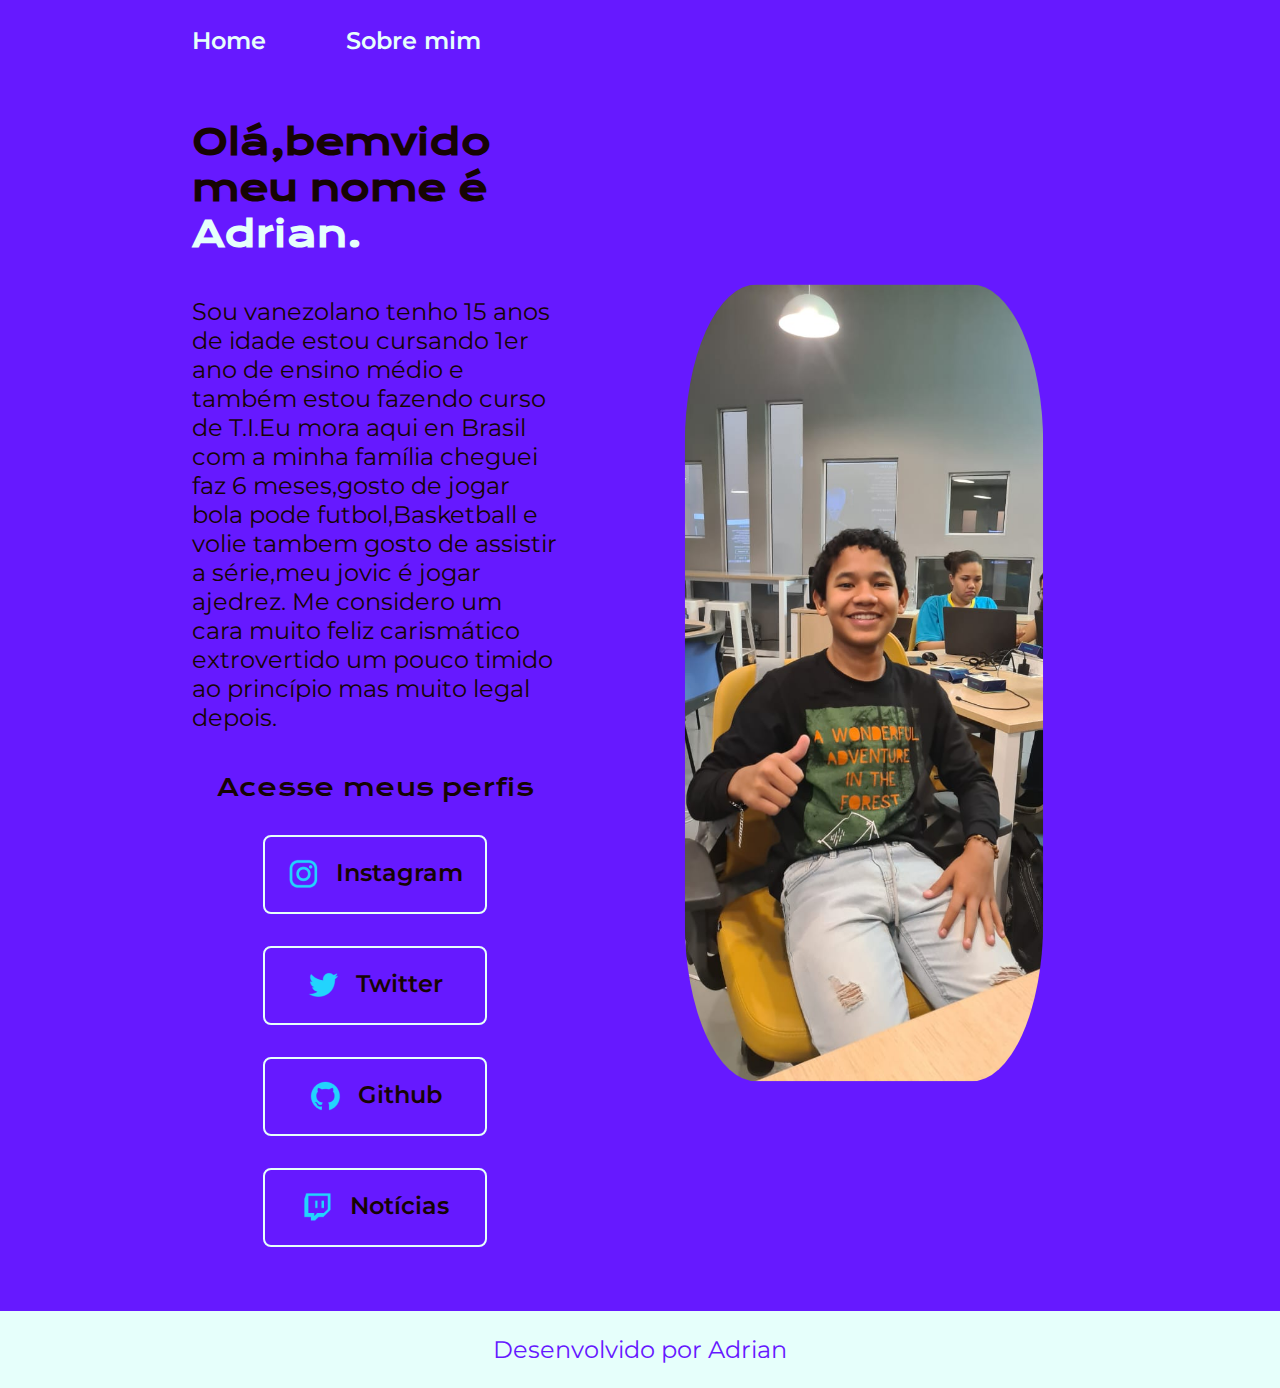
<file: index.html>
<!DOCTYPE html>
<html lang="pt-br">

<head>
    <meta charset="UTF-8">
    <meta http-equiv="X-UA-Compatible" content="IE=edge">
    <meta name="viewport" content="width=device-width, initial-scale=1.0">
    <title>Megamente.tec.br</title>
    <link rel="stylesheet" href="./estilos/estilo.css">
</head>

<body>
    <header class="cabecalho">
        <nav class="cabecalho__menu">
            <a class="cabecalho__menu__link" href="index.html">Home</a>
            <a class="cabecalho__menu__link" href="sobre.html">Sobre mim</a>
        </nav>
    </header>
    <main class="apresentacao">
        <section class="apresentacao__conteudo">
            <h1 class="apresentacao__conteudo__titulo">Olá,bemvido meu nome é <strong 
            class="titulo-destaque"> Adrian. 
            </strong></h1>
            <p class="apresentacao__conteudo__texto">Sou vanezolano tenho 15 anos de idade estou cursando 1er ano de ensino médio
                e também estou fazendo curso de T.I.Eu mora aqui en Brasil com a minha família cheguei faz
                6 meses,gosto de jogar bola pode futbol,Basketball e volie tambem gosto de assistir a série,meu jovic é jogar
                ajedrez. Me considero um cara muito feliz carismático extrovertido um pouco timido
                ao princípio mas muito legal depois.</p>
               
            <div class="apresentacao__links">
                <h2 class="apresentacao__links__subtitulo">Acesse meus perfis</h2>
                <a class="apresentacao__links__navegacao" href="https://www.instagram.com/megamente_fans/">
                    <img src="./arquivos/instagram.png">
                    Instagram
                </a>
                <a class="apresentacao__links__navegacao" href="https://www.instagram.com/megamente_fans/">
                    <img src="./arquivos/twitter.png">
                    Twitter
                </a>
                <a class="apresentacao__links__navegacao" href="https://www.instagram.com/megamente_fans/">
                    <img src="./arquivos/github.png">
                    Github
                </a>
                <a class="apresentacao__links__navegacao" href="form.html">
                    <img src="./arquivos/twitch.png">
                    Notícias
                </a>
            </div>
        </section>
        <img class="apresentacao__imagem" src="./arquivos/Adrian.jpg" alt="Foto da Joana Santos programando">
    </main>
    <footer class="rodape">
        <p>Desenvolvido por Adrian</p>
    </footer>
</body>

</html>
</file>
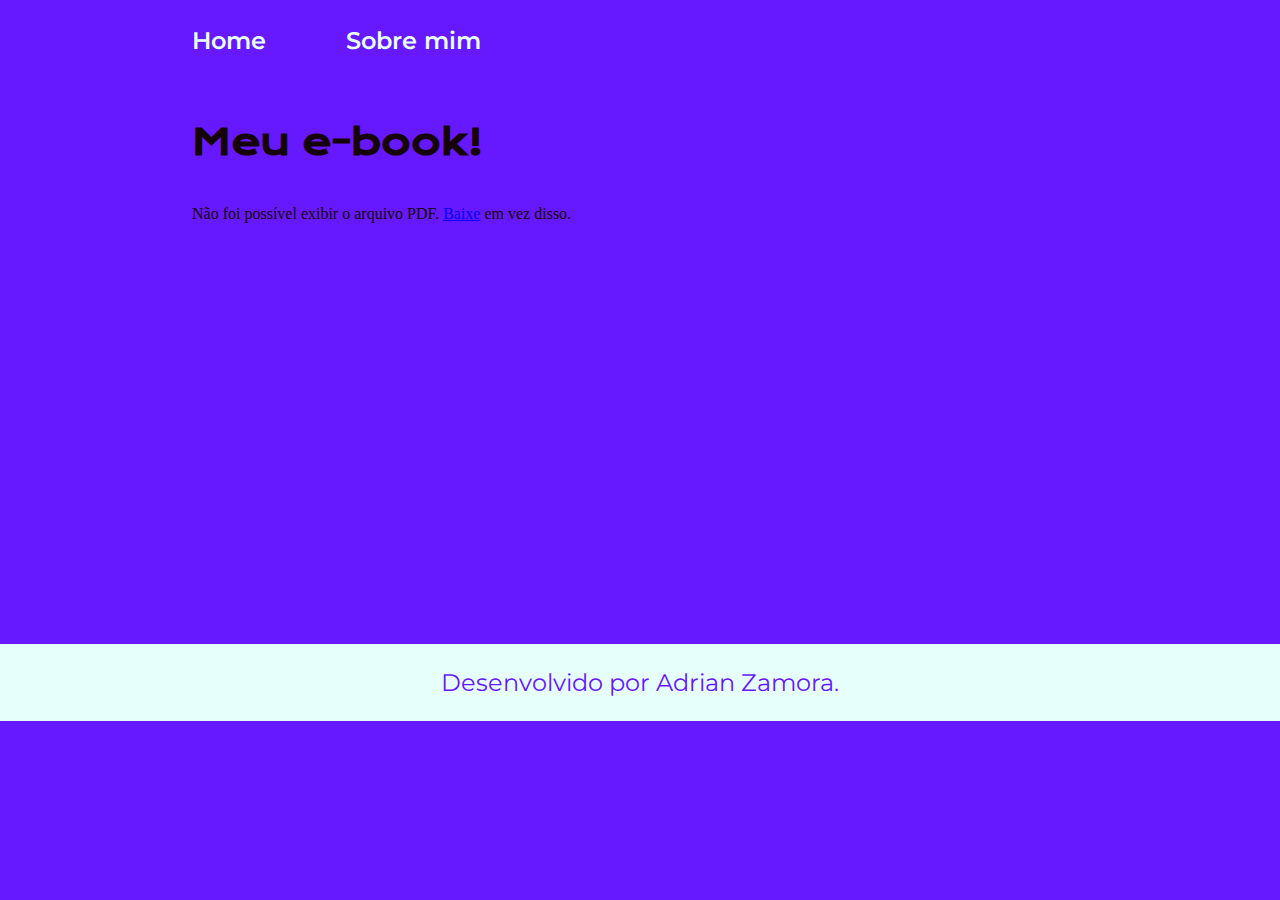
<file: ebook.html>
<!DOCTYPE html>
<html lang="pt-br">

<head>
    <meta charset="UTF-8">
    <meta http-equiv="X-UA-Compatible" content="IE=edge">
    <meta name="viewport" content="width=device-width, initial-scale=1.0">
    <title>Sobre mim</title>
    <link rel="stylesheet" href="./estilos/estilo.css">
</head>

<body>
    <header class="cabecalho">
        <nav class="cabecalho__menu">
            <a class="cabecalho__menu__link" href="index.html">Home</a>
            <a class="cabecalho__menu__link" href="sobre.html">Sobre mim</a>
        </nav>
    </header>

    <main class="apresentacao">
        <section class="apresentacao__conteudo">
            <h1 class="apresentacao__conteudo__titulo">Meu e-book!</h1>
            <object data="https://otecnico.org/wp-content/uploads/2023/05/PMI-Certfication.pdf" type="application/pdf" width="500" height="375">
                <p>Não foi possível exibir o arquivo PDF. <a href="https://otecnico.org/wp-content/uploads/2023/05/PMI-Certfication.pdf">Baixe</a> em vez disso.</p>
            </object>
        </section>
     </main>

    <footer class="rodape">
        <p>Desenvolvido por Adrian Zamora.</p>
    </footer>
</body>

</html>
</file>
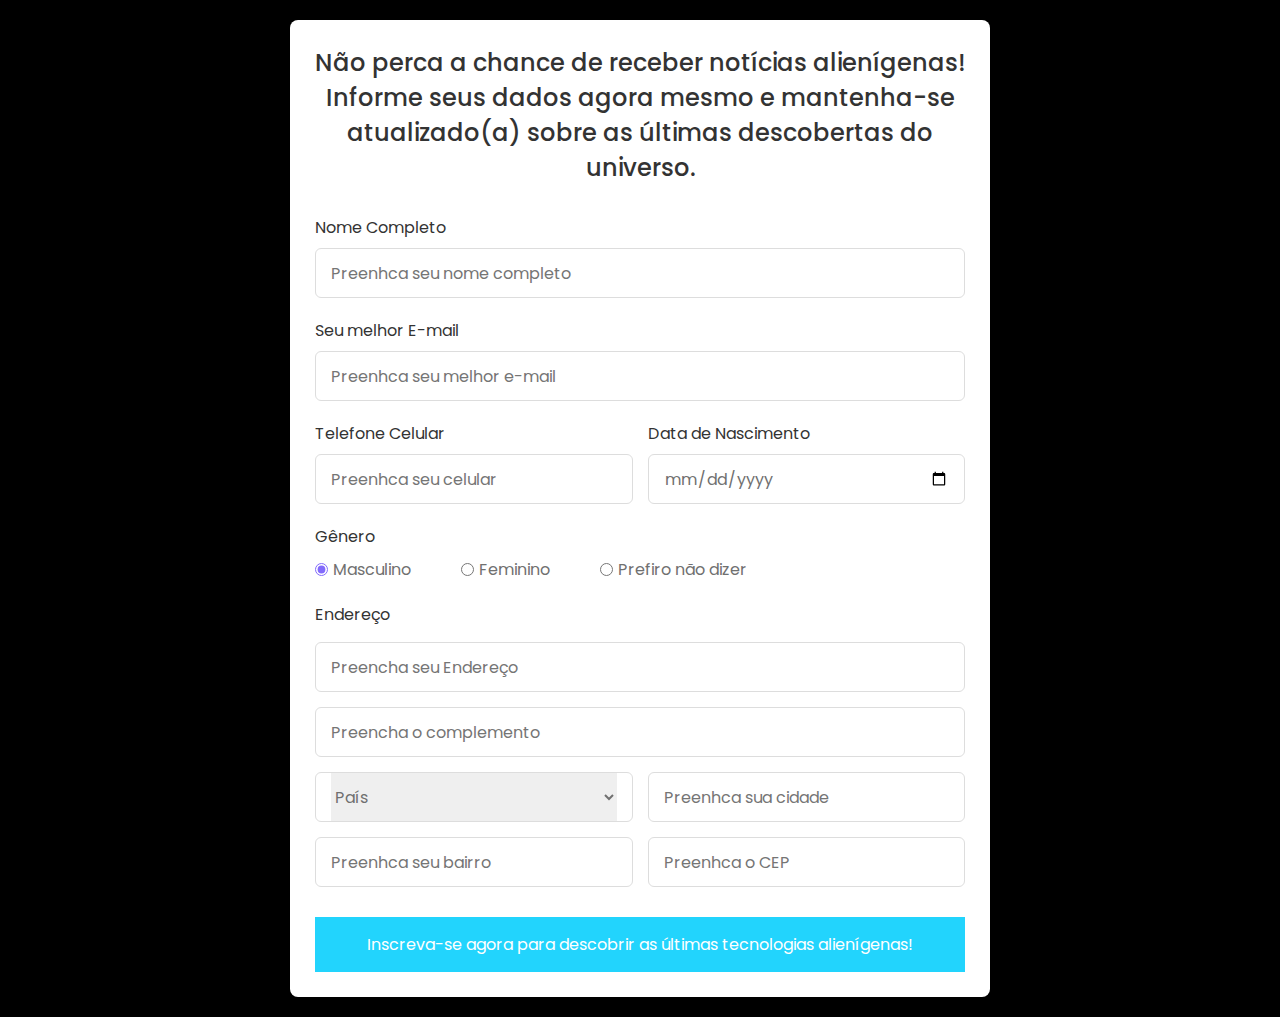
<file: form.html>
<!DOCTYPE html>
<!---Coding By CodingLab | www.codinglabweb.com--->
<html lang="en">
  <head>
    <meta charset="UTF-8" />
    <meta name="viewport" content="width=device-width, initial-scale=1.0" />
    <meta http-equiv="X-UA-Compatible" content="ie=edge" />
    <title>Registration Form in HTML CSS</title>
    <!---Custom CSS File--->
    <link rel="stylesheet" href="./estilos/estilo_form.css" />
  </head>
  <body>
    <section class="container">
      <header>Não perca a chance de receber notícias alienígenas! 
        Informe seus dados agora mesmo e mantenha-se atualizado(a) sobre as últimas 
        descobertas do universo.
      </header>
      <form action="#" class="form">
        <div class="input-box">
          <label>Nome Completo</label>
          <input type="text" placeholder="Preenhca seu nome completo" required />
        </div>

        <div class="input-box">
          <label>Seu melhor E-mail</label>
          <input type="text" placeholder="Preenhca seu melhor e-mail" required />
        </div>

        <div class="column">
          <div class="input-box">
            <label>Telefone Celular</label>
            <input type="number" placeholder="Preenhca seu celular" required />
          </div>
          <div class="input-box">
            <label>Data de Nascimento</label>
            <input type="date" placeholder="Preencha a data de nascimento"/>
          </div>
        </div>
        <div class="gender-box">
          <h3>Gênero</h3>
          <div class="gender-option">
            <div class="gender">
              <input type="radio" id="check-male" name="gender" checked />
              <label for="check-male">Masculino</label>
            </div>
            <div class="gender">
              <input type="radio" id="check-female" name="gender" />
              <label for="check-female">Feminino</label>
            </div>
            <div class="gender">
              <input type="radio" id="check-other" name="gender" />
              <label for="check-other">Prefiro não dizer</label>
            </div>
          </div>
        </div>
        <div class="input-box address">
          <label>Endereço</label>
          <input type="text" placeholder="Preencha seu Endereço"/>
          <input type="text" placeholder="Preencha o complemento"/>
          <div class="column">
            <div class="select-box">
              <select>
                <option hidden>País</option>
                <option>Brasil</option>
                <option>Argentina</option>
                <option>Paraguai</option>
                <option>Chile</option>
              </select>
            </div>
            <input type="text" placeholder="Preenhca sua cidade"/>
          </div>
          <div class="column">
            <input type="text" placeholder="Preenhca seu bairro"/>
            <input type="number" placeholder="Preenhca o CEP"/>
          </div>
        </div>
        <button>Inscreva-se agora para descobrir as últimas tecnologias alienígenas!</button>
      </form>
    </section>
  </body>
</html>
</file>
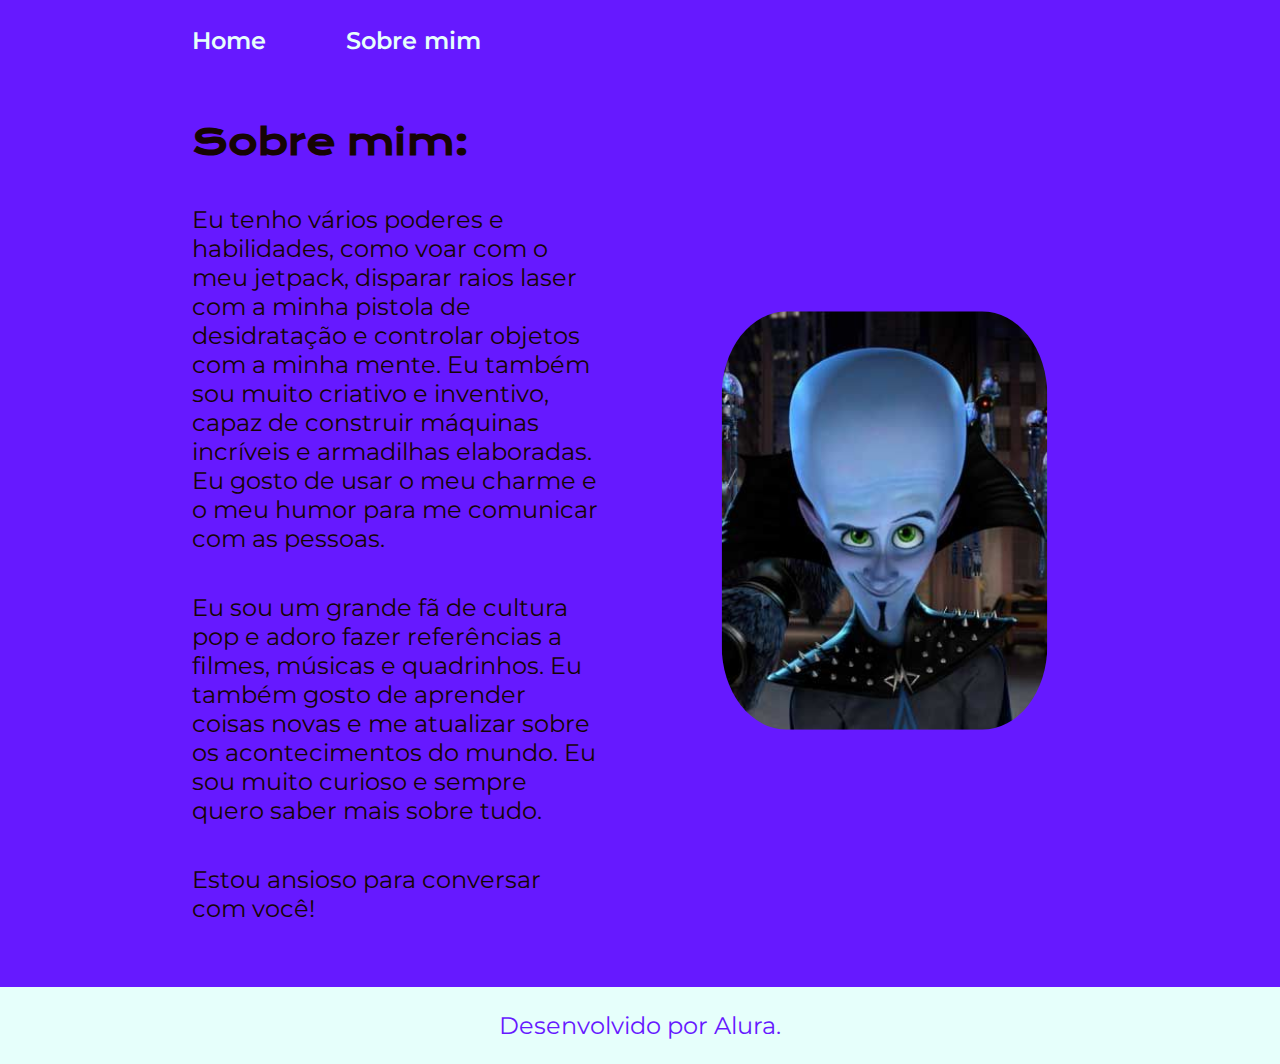
<file: sobre.html>
<!DOCTYPE html>
<html lang="pt-br">

<head>
    <meta charset="UTF-8">
    <meta http-equiv="X-UA-Compatible" content="IE=edge">
    <meta name="viewport" content="width=device-width, initial-scale=1.0">
    <title>Sobre mim</title>
    <link rel="stylesheet" href="./estilos/estilo.css">
</head>

<body>
    <header class="cabecalho">
        <nav class="cabecalho__menu">
            <a class="cabecalho__menu__link" href="index.html">Home</a>
            <a class="cabecalho__menu__link" href="sobre.html">Sobre mim</a>
        </nav>
    </header>

    <main class="apresentacao">
        <section class="apresentacao__conteudo">
            <h1 class="apresentacao__conteudo__titulo">Sobre mim:</h1>
            <p class="apresentacao__conteudo__texto">             
                Eu tenho vários poderes e habilidades, como voar com o meu jetpack, disparar raios laser com a minha 
                pistola de desidratação e controlar objetos com a minha mente. Eu também sou muito criativo e inventivo, 
                capaz de construir máquinas incríveis e armadilhas elaboradas. Eu gosto de usar o meu charme e o meu humor
                para me comunicar com as pessoas.
            </p>
            <p class="apresentacao__conteudo__texto">             
                Eu sou um grande fã de cultura pop e adoro fazer referências a filmes, músicas e quadrinhos. 
                Eu também gosto de aprender coisas novas e me atualizar sobre os acontecimentos do mundo. 
                Eu sou muito curioso e sempre quero saber mais sobre tudo.
            </p>
            <p class="apresentacao__conteudo__texto">             
                Estou ansioso para conversar com você!
            </p>
        </section>
        <img class="apresentacao__imagem" src="./arquivos/megamente.png" alt="Foto da Joana Santos programando">
    </main>

    <footer class="rodape">
        <p>Desenvolvido por Alura.</p>
    </footer>
</body>

</html>
</file>
<file: estilos/estilo.css>
@import url('https://fonts.googleapis.com/css2?family=Krona+One&family=Montserrat:wght@400;600&display=swap');

:root {
    --cor-primaria:  #6619FF;
    --cor-secundaria: #160404;
    --cor-terciaria: #E6FFFB;
    --cor-hover: #272727;

    --fonte-primaria: 'Krona One', sans-serif;
    --fonte-secundaria: 'Montserrat', sans-serif;
}
*{
    margin: 0;
    padding: 0;
}

body{
    box-sizing: border-box;
    background-color: var(--cor-primaria);
    color: var(--cor-secundaria);
}
.cabecalho{
    padding: 2% 0% 0% 15%;
}
.cabecalho__menu{
    display: flex;
    gap: 80px;
}
.cabecalho__menu__link{
    font-family: var(--fonte-secundaria);
    font-size: 1.5rem;
    font-weight: 600;
    color: var(--cor-terciaria);
    text-decoration: none;
}
.apresentacao{
    padding: 5% 15%;
    display: flex;
    align-items: center;
    justify-content: space-between;
    gap: 82px;
}
.apresentacao__conteudo{
    width: 50%;
    display: flex;
    flex-direction: column;
    gap: 40px;
}

.apresentacao__conteudo__titulo{
    font-size: 2.25rem;
    font-family: var(--fonte-primaria);
}
.titulo-destaque{
    color: var(--cor-terciaria);
}
.apresentacao__conteudo__texto{
    font-size: 1.5rem;
    font-family: var(--fonte-secundaria);
}

.apresentacao__links{
    display: flex;
    flex-direction: column;
    justify-content: space-between;
    align-items: center;
    gap: 32px;
}
.apresentacao__links__subtitulo{
    font-family: var(--fonte-primaria);
    font-weight: 400;
    font-size: 1.5rem;
}
.apresentacao__links__navegacao{
    display: flex;
    justify-content: center;
    gap: 16px;
    border: 2px solid var(--cor-terciaria);
    width: 60%;
    text-align: center;
    border-radius: 8px;
    font-size: 1.5rem;
    font-weight: 600;
    padding: 21.5px 0;
    text-decoration: none;
    color: var(--cor-secundaria);
    font-family: var(--fonte-secundaria);
}
.apresentacao__links__link:hover{
    background-color: var(--cor-hover);
}
.apresentacao__imagem{
    width: 50%;
    border-radius: 20%;
    transform: scale(0.8);
}
.rodape{
    color: var(--cor-primaria);
    background-color: var(--cor-terciaria);
    padding: 24px;
    text-align: center;
    font-family: var(--fonte-secundaria);
    font-size: 1.5rem;
    font-weight: 400;
}

@media (max-width: 1200px) {
    .cabecalho{
         padding: 10%;  
    }
    .cabecalho__menu{
        justify-content: center;
    }
    .apresentacao{
        flex-direction: column-reverse;
        padding: 5%;
    }
    .apresentacao__conteudo{
        width: auto;
    }
}
</file>
<file: estilos/estilo_form.css>
/* Import Google font - Poppins */
@import url("https://fonts.googleapis.com/css2?family=Poppins:wght@200;300;400;500;600;700&display=swap");
* {
  margin: 0;
  padding: 0;
  box-sizing: border-box;
  font-family: "Poppins", sans-serif;
}
body {
  min-height: 100vh;
  display: flex;
  align-items: center;
  justify-content: center;
  padding: 20px;
  background: #000000;
}
.container {
  position: relative;
  max-width: 700px;
  width: 100%;
  background: #fff;
  padding: 25px;
  border-radius: 8px;
  box-shadow: 0 0 15px rgba(0, 0, 0, 0.1);
}
.container header {
  font-size: 1.5rem;
  color: #333;
  font-weight: 500;
  text-align: center;
}
.container .form {
  margin-top: 30px;
}
.form .input-box {
  width: 100%;
  margin-top: 20px;
}
.input-box label {
  color: #333;
}
.form :where(.input-box input, .select-box) {
  position: relative;
  height: 50px;
  width: 100%;
  outline: none;
  font-size: 1rem;
  color: #707070;
  margin-top: 8px;
  border: 1px solid #ddd;
  border-radius: 6px;
  padding: 0 15px;
}
.input-box input:focus {
  box-shadow: 0 1px 0 rgba(0, 0, 0, 0.1);
}
.form .column {
  display: flex;
  column-gap: 15px;
}
.form .gender-box {
  margin-top: 20px;
}
.gender-box h3 {
  color: #333;
  font-size: 1rem;
  font-weight: 400;
  margin-bottom: 8px;
}
.form :where(.gender-option, .gender) {
  display: flex;
  align-items: center;
  column-gap: 50px;
  flex-wrap: wrap;
}
.form .gender {
  column-gap: 5px;
}
.gender input {
  accent-color: rgb(130, 106, 251);
}
.form :where(.gender input, .gender label) {
  cursor: pointer;
}
.gender label {
  color: #707070;
}
.address :where(input, .select-box) {
  margin-top: 15px;
}
.select-box select {
  height: 100%;
  width: 100%;
  outline: none;
  border: none;
  color: #707070;
  font-size: 1rem;
}
.form button {
  height: 55px;
  width: 100%;
  color: #fff;
  font-size: 1rem;
  font-weight: 400;
  margin-top: 30px;
  border: none;
  cursor: pointer;
  transition: all 0.2s ease;
  background: #22D4FD;
}
.form button:hover {
  background:#0696b6;
}
/*Responsive*/
@media screen and (max-width: 500px) {
  .form .column {
    flex-wrap: wrap;
  }
  .form :where(.gender-option, .gender) {
    row-gap: 15px;
  }
}
</file>
